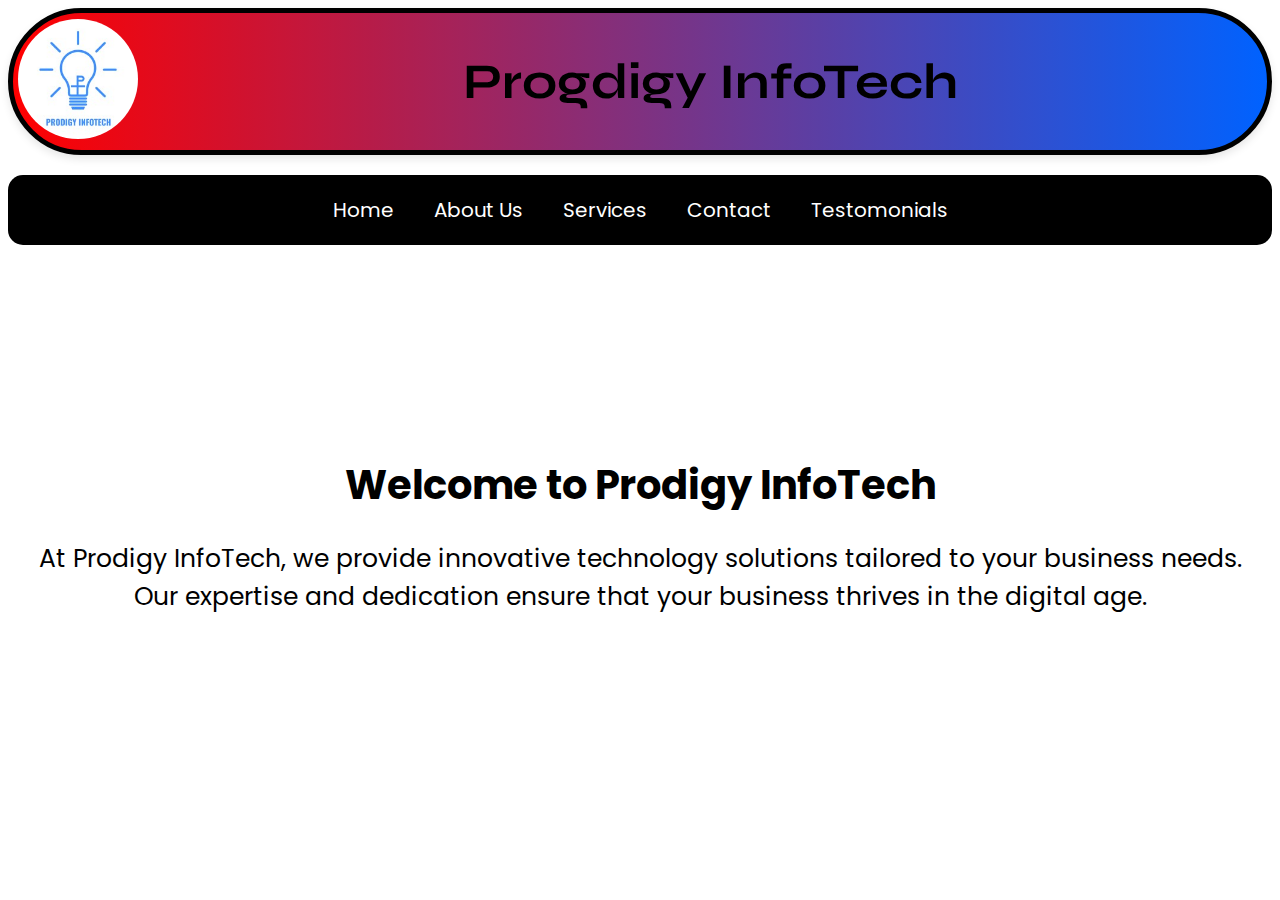
<file: PRODIGY_WD/PRODIGY_WD_01/index.html>
<!DOCTYPE html>
<html lang="en">
<head>
  <meta charset="UTF-8">
  <meta name="viewport" content="width=device-width, initial-scale=1.0">
  <title>About Prodigy InfoTech</title>
  <link rel="stylesheet" href="styles.css">
  <link rel="icon" href="images/prodigy_infotech_logo.jpeg">
</head>
<body>
  <div class="container">
    <div class="bg"></div>
    <header class="header_text">
    <div class="logo">
    <img src="images/prodigy_infotech_logo.jpeg" alt="logo">
    </div>
    <h1 class="title">Progdigy InfoTech</h1>
    </header>
    <nav class="nav">
    <ul>
      <li><a href="index.html">Home</a></li>
    <li><a href="about-us.html">About Us</a></li>
    <li><a href="services.html">Services</a></li>
    <li class="dropdown">
    <a href="#">Contact</a>
    <div class="dropdown-content">
    <a href="mailto:cchirag23cs@student.mes.ac.in">Email</a>
    <a href="#">Phone: 9786546786</a>
    <a href="#">Address: New Panvel, Maharashtra</a>
    </div>
    </li>
    <li><a href="testomonials.html">Testomonials</a></li>
    </ul>
    </nav>
    
    <main>
      <br><br><br><br><br><br>
      <section class="intro">
        <h2>Welcome to Prodigy InfoTech</h2>
        <p>At Prodigy InfoTech, we provide innovative technology solutions tailored to your business needs. Our expertise and dedication ensure that your business thrives in the digital age.</p>
</body>
</html>
</file>
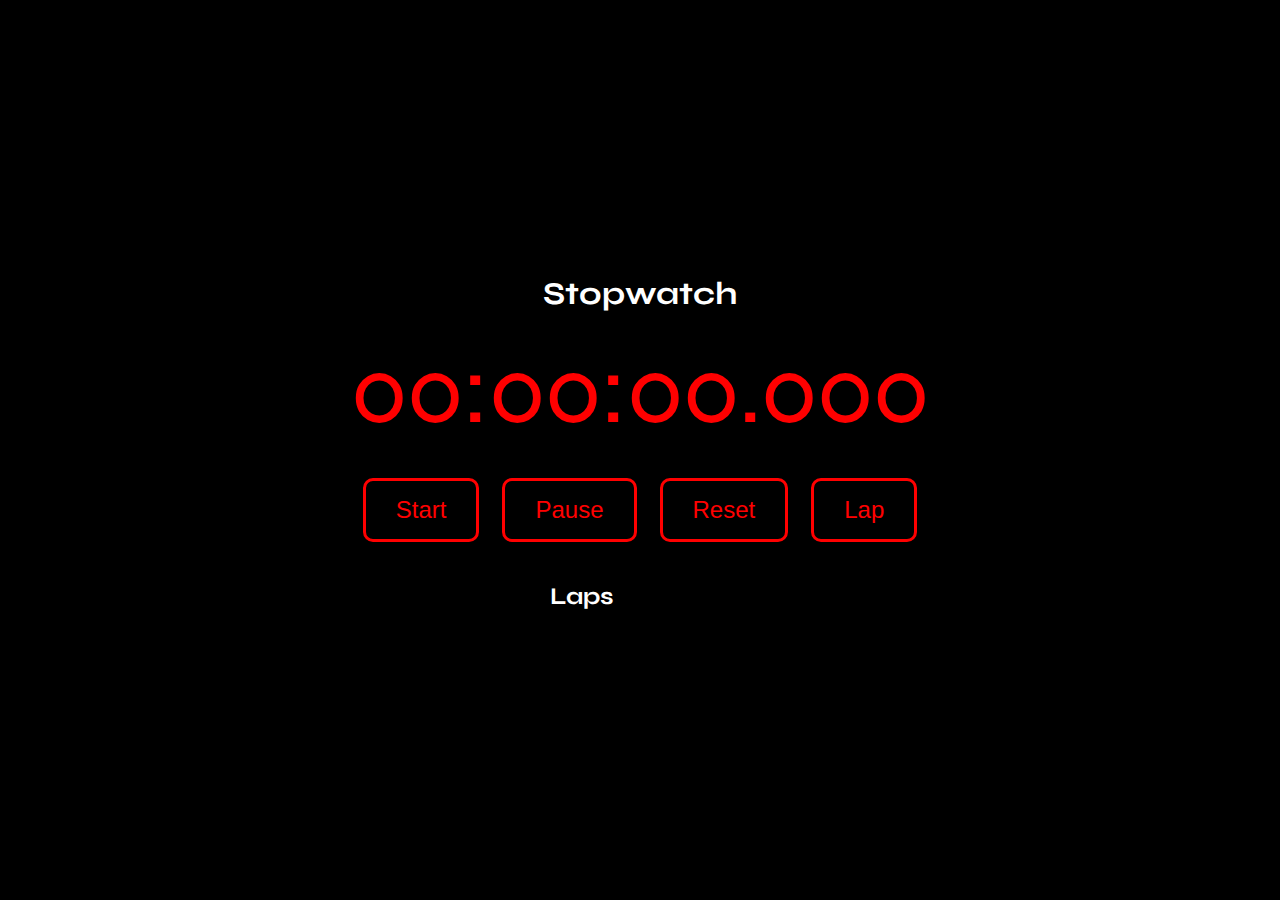
<file: PRODIGY_WD/PRODIGY_WD_02/index.html>
<!DOCTYPE html>
<html lang="en">
<head>
  <meta charset="UTF-8">
  <meta name="viewport" content="width=device-width, initial-scale=1.0">
  <title>Stopwatch with Laps</title>
  <link rel="stylesheet" href="styles.css">
</head>
<body>
  <div class="container">
    <h1>Stopwatch</h1>
    <div id="display">00:00:00.000</div>
    <div class="buttons">
      <button id="start">Start</button>
      <button id="pause">Pause</button>
      <button id="reset">Reset</button>
      <button id="lap">Lap</button>
    </div>
    <div class="laps">
      <h2>Laps</h2>
      <ul id="laps-list"></ul>
    </div>
  </div>
  <script src="script.js"></script>
</body>
</html>
</file>
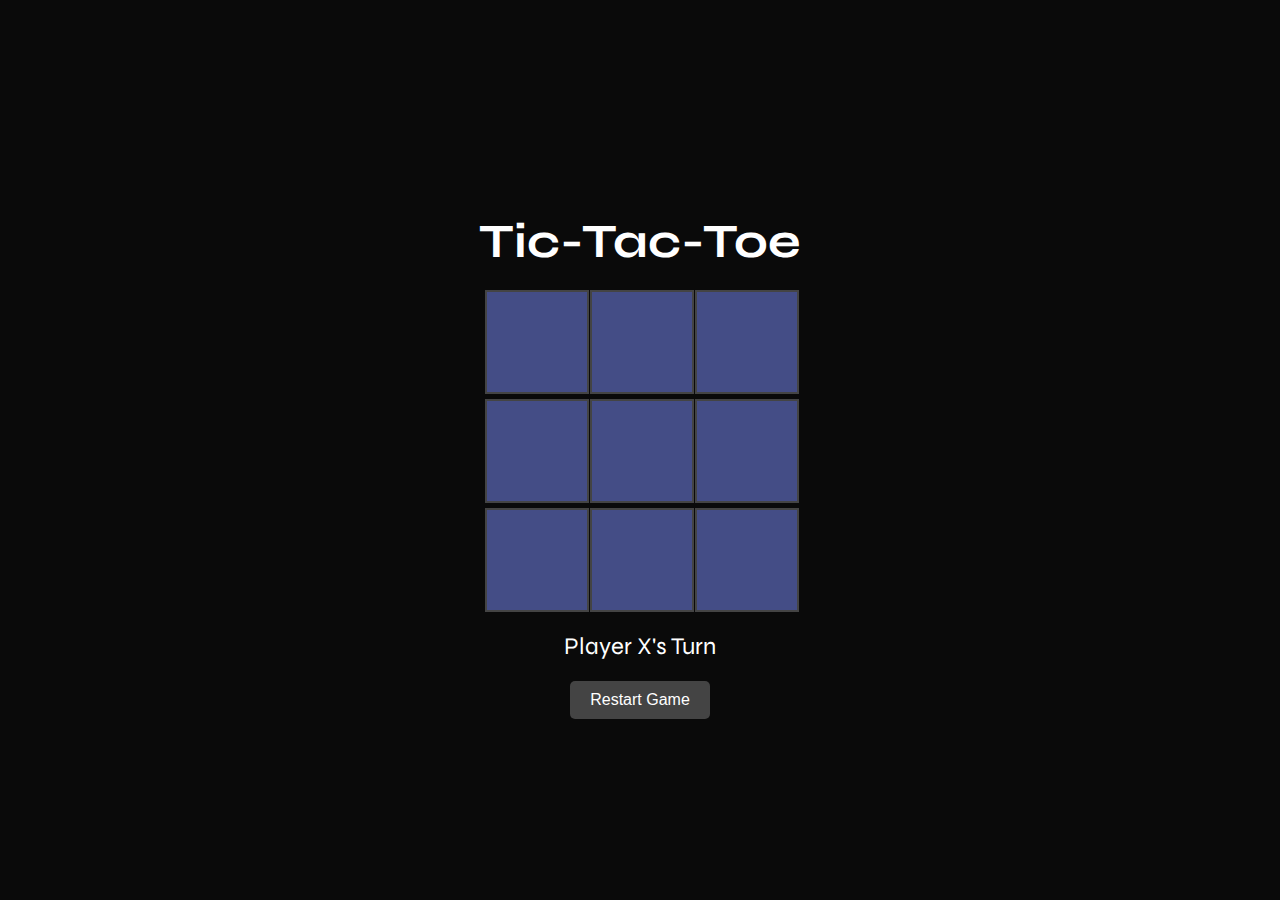
<file: PRODIGY_WD/PRODIGY_WD_03/index.html>
<!DOCTYPE html>
<html lang="en">
<head>
  <meta charset="UTF-8">
  <meta name="viewport" content="width=device-width, initial-scale=1.0">
  <title>Tic-Tac-Toe</title>
  <link rel="stylesheet" href="styles.css"> 
</head>
<body>
  <h1>Tic-Tac-Toe</h1>
  <div class="board" id="board"></div>
  <div class="status" id="status">Player X's Turn</div>
  <button id="reset">Restart Game</button>

  <script src="script.js"></script> 
</body>
</html>
</file>
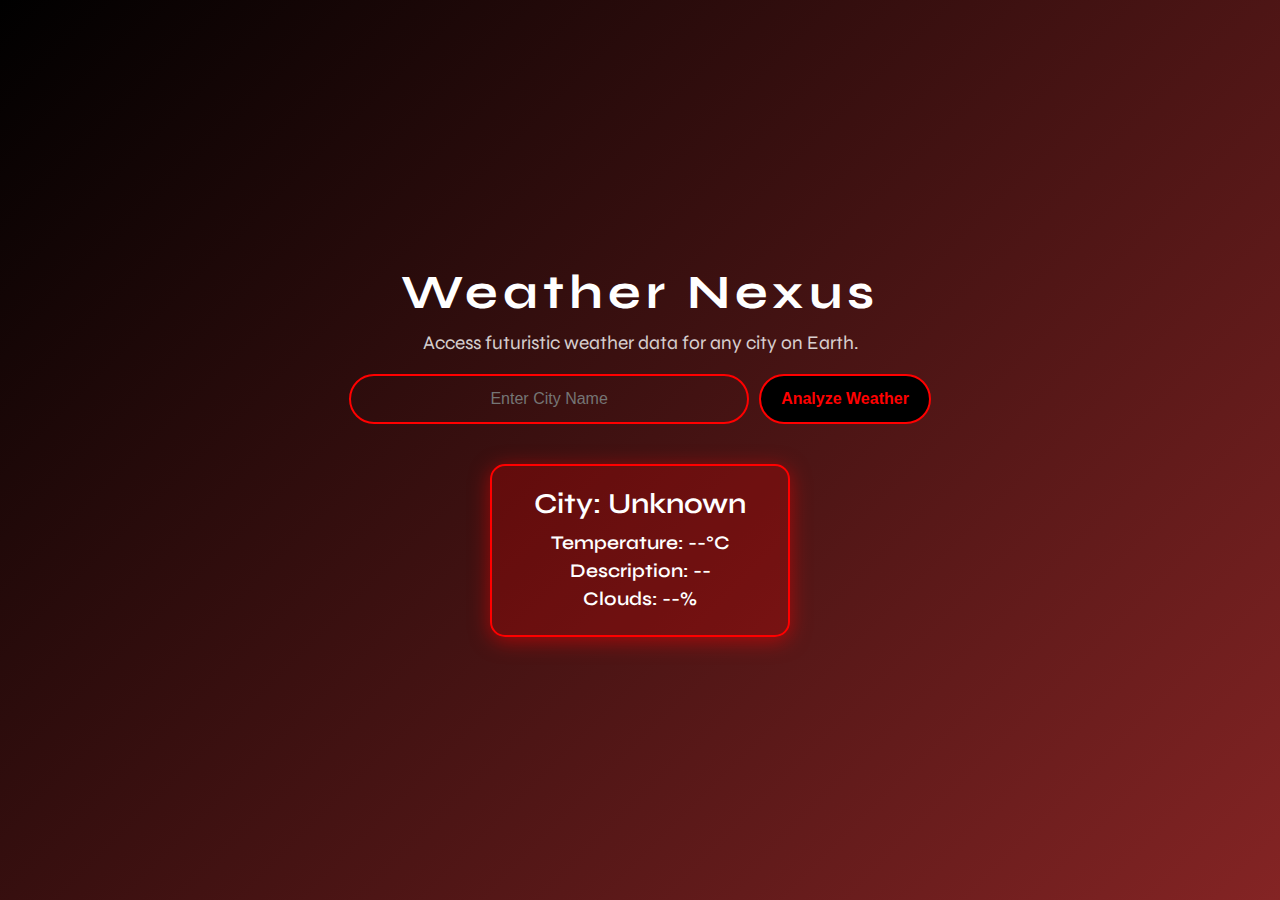
<file: PRODIGY_WD/PRODIGY_WD_05/index.html>
<!DOCTYPE html>
<html lang="en">
<head>
  <meta charset="UTF-8">
  <meta name="viewport" content="width=device-width, initial-scale=1.0">
  <meta http-equiv="X-UA-Compatible" content="ie=edge">
  <title>Weather App</title>
  <link rel="stylesheet" href="styles.css">
  <link href="https://fonts.googleapis.com/css2?family=Syne:wght@400..800&display=swap" rel="stylesheet">
</head>
<body>
  <div class="main">
    <div class="header">
      <h1>Weather Nexus</h1>
      <p>Access futuristic weather data for any city on Earth.</p>
    </div>
  
    <div class="input">
      <input type="text" placeholder="Enter City Name" class="input_text">
      <button class="submit">Analyze Weather</button>
    </div>
  </div>

  <div class="container">
    <div class="card">
      <h1 class="name" id="name">City: Unknown</h1>
      <p class="temp">Temperature: --°C</p>
      <p class="desc">Description: --</p>
      <p class="clouds">Clouds: --%</p>
    </div>
  </div>

  <script src="script.js"></script>
</body>
</html>
</file>
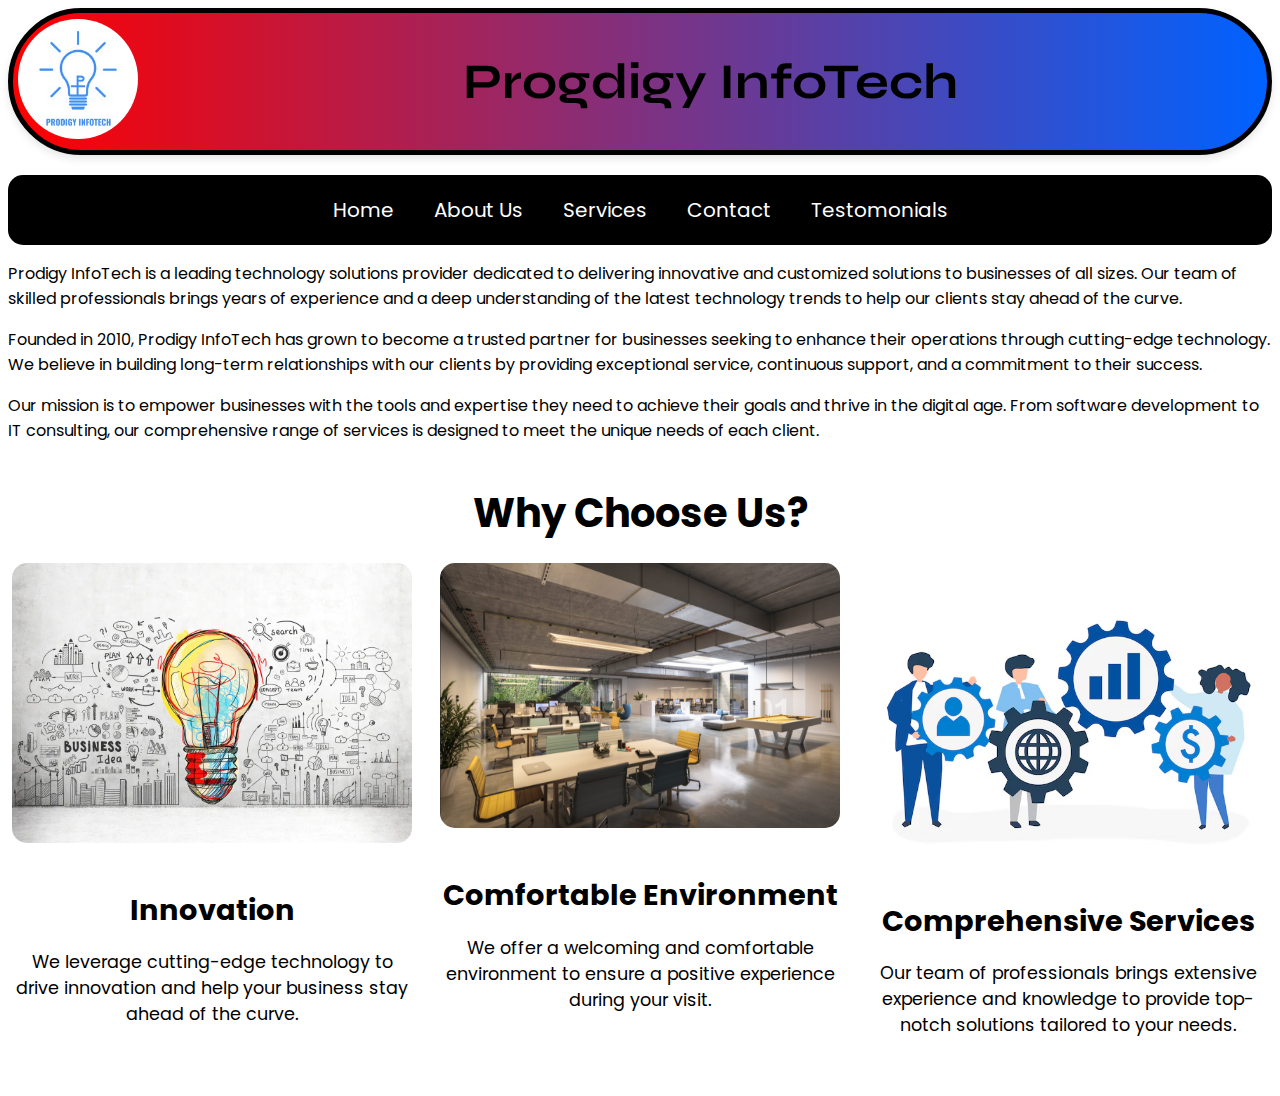
<file: PRODIGY_WD/PRODIGY_WD_01/about-us.html>
<!DOCTYPE html>
<html lang="en">
<head>
  <meta charset="UTF-8">
  <meta name="viewport" content="width=device-width, initial-scale=1.0">
  <title>About Prodigy InfoTech</title>
  <link rel="stylesheet" href="styles.css">
  <link rel="icon" href="images/prodigy_infotech_logo.jpeg">
</head>
<body>
  <div class="container">
    <div class="bg"></div>
    <header class="header_text">
    <div class="logo">
    <img src="images/prodigy_infotech_logo.jpeg" alt="logo">
    </div>
    <h1 class="title">Progdigy InfoTech</h1>
    </header>
    <nav class="nav">
    <ul>
      <li><a href="index.html">Home</a></li>
    <li><a href="about-us.html">About Us</a></li>
    <li><a href="services.html">Services</a></li>
    <li class="dropdown">
    <a href="#">Contact</a>
    <div class="dropdown-content">
    <a href="mailto:cchirag23cs@student.mes.ac.in">Email</a>
    <a href="#">Phone: 9786546786</a>
    <a href="#">Address: New Panvel, Maharashtra</a>
    </div>
    </li>
    <li><a href="testomonials.html">Testomonials</a></li>
    </ul>
    </nav>

    <p>Prodigy InfoTech is a leading technology solutions provider dedicated to delivering innovative and customized solutions to businesses of all sizes. Our team of skilled professionals brings years of experience and a deep understanding of the latest technology trends to help our clients stay ahead of the curve.</p>
    <p>Founded in 2010, Prodigy InfoTech has grown to become a trusted partner for businesses seeking to enhance their operations through cutting-edge technology. We believe in building long-term relationships with our clients by providing exceptional service, continuous support, and a commitment to their success.</p>
    <p>Our mission is to empower businesses with the tools and expertise they need to achieve their goals and thrive in the digital age. From software development to IT consulting, our comprehensive range of services is designed to meet the unique needs of each client.</p>

    
    <section class="why-choose-us">
        <h2>Why Choose Us?</h2>
        <div class="why-items">
          <div class="why-item">
            <img src="images/innovative.jpeg" alt="Innovation" class="why-img">
            <h3>Innovation</h3>
            <p>We leverage cutting-edge technology to drive innovation and help your business stay ahead of the curve.</p>
          </div>
          <div class="why-item">
            <img src="images/comfortable environment.png" alt="Customer Support" class="why-img">
            <h3>Comfortable Environment</h3>
            <p>We offer a welcoming and comfortable environment to ensure a positive experience during your visit.</p>
          </div>
          <div class="why-item">
            <img src="images/expertise.avif" alt="Expertise" class="why-img">
            <h3>Comprehensive Services</h3>
            <p>Our team of professionals brings extensive experience and knowledge to provide top-notch solutions tailored to your needs.</p>
          </div>
        </div>
      </section>
</file>
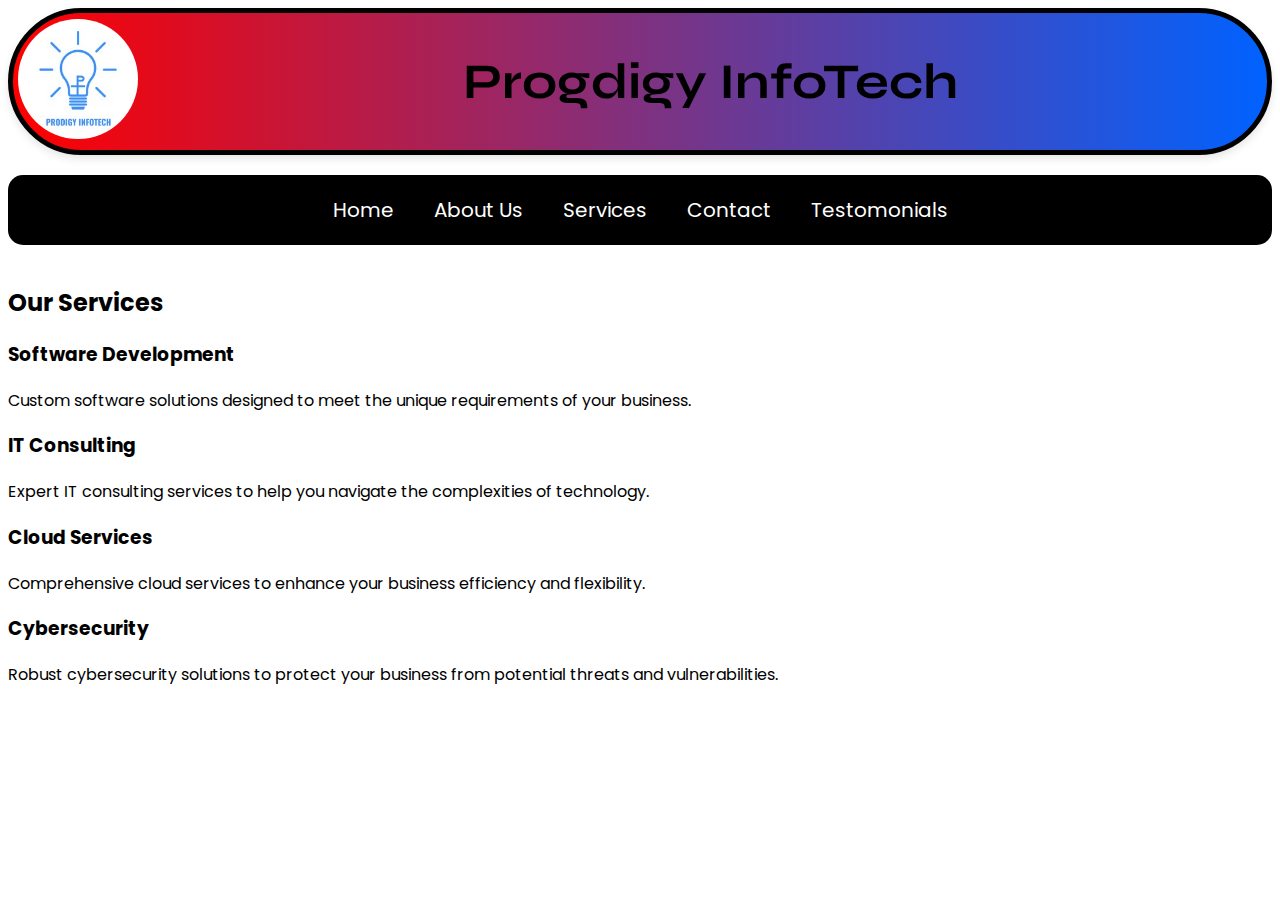
<file: PRODIGY_WD/PRODIGY_WD_01/services.html>
<!DOCTYPE html>
<html lang="en">
<head>
  <meta charset="UTF-8">
  <meta name="viewport" content="width=device-width, initial-scale=1.0">
  <title>About Prodigy InfoTech</title>
  <link rel="stylesheet" href="styles.css">
  <link rel="icon" href="images/prodigy_infotech_logo.jpeg">
</head>
<body>
  <div class="container">
    <div class="bg"></div>
    <header class="header_text">
    <div class="logo">
    <img src="images/prodigy_infotech_logo.jpeg" alt="logo">
    </div>
    <h1 class="title">Progdigy InfoTech</h1>
    </header>
    <nav class="nav">
    <ul>
      <li><a href="index.html">Home</a></li>
    <li><a href="about-us.html">About Us</a></li>
    <li><a href="services.html">Services</a></li>
    <li class="dropdown">
    <a href="#">Contact</a>
    <div class="dropdown-content">
    <a href="mailto:cchirag23cs@student.mes.ac.in">Email</a>
    <a href="#">Phone: 9786546786</a>
    <a href="#">Address: New Panvel, Maharashtra</a>
    </div>
    </li>
    <li><a href="testomonials.html">Testomonials</a></li>
    </ul>
    </nav>


    <section id="Services" class="services">
        <h2>Our Services</h2>
        <div class="service-items">
          <div class="service-item">
            <h3>Software Development</h3>
            <p>Custom software solutions designed to meet the unique requirements of your business.</p>
          </div>
          <div class="service-item">
            <h3>IT Consulting</h3>
            <p>Expert IT consulting services to help you navigate the complexities of technology.</p>
          </div>
          <div class="service-item">
            <h3>Cloud Services</h3>
            <p>Comprehensive cloud services to enhance your business efficiency and flexibility.</p>
          </div>
          <div class="service-item">
            <h3>Cybersecurity</h3>
            <p>Robust cybersecurity solutions to protect your business from potential threats and vulnerabilities.</p>
          </div>
        </div>
      </section>
</file>
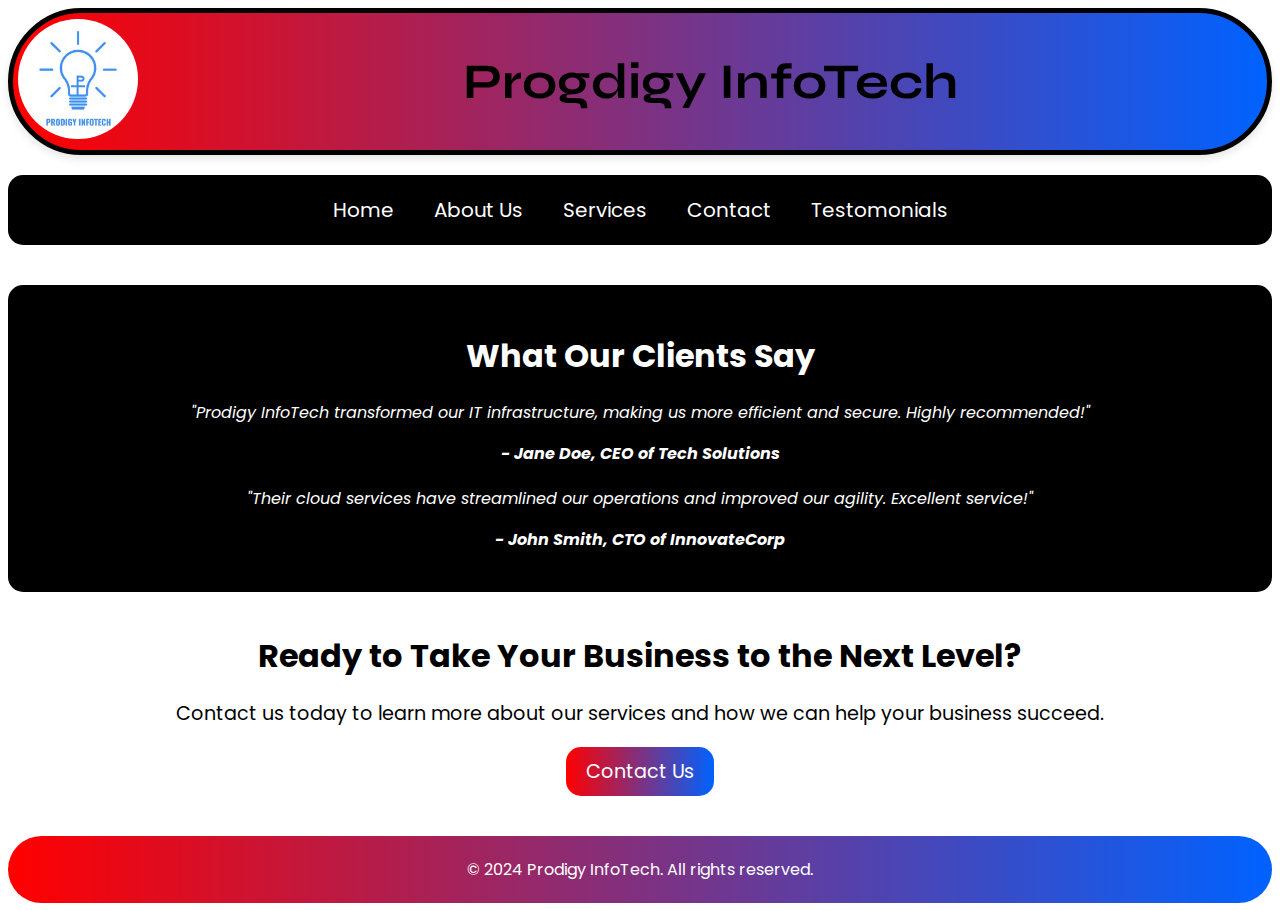
<file: PRODIGY_WD/PRODIGY_WD_01/testomonials.html>
<!DOCTYPE html>
<html lang="en">
<head>
  <meta charset="UTF-8">
  <meta name="viewport" content="width=device-width, initial-scale=1.0">
  <title>About Prodigy InfoTech</title>
  <link rel="stylesheet" href="styles.css">
  <link rel="icon" href="images/prodigy_infotech_logo.jpeg">
</head>
<body>
  <div class="container">
    <div class="bg"></div>
    <header class="header_text">
    <div class="logo">
    <img src="images/prodigy_infotech_logo.jpeg" alt="logo">
    </div>
    <h1 class="title">Progdigy InfoTech</h1>
    </header>
    <nav class="nav">
    <ul>
      <li><a href="index.html">Home</a></li>
    <li><a href="about-us.html">About Us</a></li>
    <li><a href="services.html">Services</a></li>
    <li class="dropdown">
    <a href="#">Contact</a>
    <div class="dropdown-content">
    <a href="mailto:cchirag23cs@student.mes.ac.in">Email</a>
    <a href="#">Phone: 9786546786</a>
    <a href="#">Address: New Panvel, Maharashtra</a>
    </div>
    </li>
    <li><a href="testomonials.html">Testomonials</a></li>
    </ul>
    </nav>


    <section id="Testimonials" class="testimonials">
        <h2>What Our Clients Say</h2>
        <div class="testimonial-item">
          <p>"Prodigy InfoTech transformed our IT infrastructure, making us more efficient and secure. Highly recommended!"</p>
          <span>- Jane Doe, CEO of Tech Solutions</span>
        </div>
        <div class="testimonial-item">
          <p>"Their cloud services have streamlined our operations and improved our agility. Excellent service!"</p>
          <span>- John Smith, CTO of InnovateCorp</span>
        </div>
      </section>

      <section class="cta">
        <h2>Ready to Take Your Business to the Next Level?</h2>
        <p>Contact us today to learn more about our services and how we can help your business succeed.</p>
        <a href="about-us.html" class="cta-button">Contact Us</a>
      </section>
    </main>

    <footer class="footer">
      <p>© 2024 Prodigy InfoTech. All rights reserved.</p>
    </footer>
  </div>
</file>
<file: PRODIGY_WD/PRODIGY_WD_01/styles.css>
@import url('https://fonts.googleapis.com/css2?family=Comic+Neue:ital,wght@0,300;0,400;0,700;1,300;1,400;1,700&display=swap');
@import url('https://fonts.googleapis.com/css2?family=Syne:wght@400..800&display=swap');
@import url('https://fonts.googleapis.com/css2?family=Poppins:ital,wght@0,100;0,200;0,300;0,400;0,500;0,600;0,700;0,800;0,900&display=swap');
body{
font-family: "Poppins", sans-serif;
}
.header_text {
display: flex;
align-items: center;
background: linear-gradient(90deg, #ff0000, #0062ff);
padding: 5px;
box-shadow: 0 4px 8px rgba(0, 0, 0, 0.1);
border-radius: 90px;

font-size: 20px;
color: white;
font-family: 'Syne';
border: 5px solid #000000;
}
.logo {
flex: 0 0 auto;
}
.logo img {
width: 120px;
border-radius: 50%;
}
.title {
flex: 1;
text-align: center;
font-size: 50px;
font-weight: bold;
color: #000000;
margin-left: 20px;
font-family: 'Syne';
}
.nav {
background-color: #000000;
padding: 10px 0;
border-radius: 15px;
margin-top: 20px;
font-size: 20px;
}
.nav ul {
list-style-type: none;
display: flex;
justify-content: center;
padding: 0;
margin: 0;
}
.nav ul li {
position: relative;
}
.nav a {
color: white;
text-decoration: none;
padding: 10px 20px;
display: block;
border-radius: 10px;
transition: background-color 0.3s;
}
.nav a:hover {
background-color: #ffffff;
color: #000000;
}
.dropdown-content {
display: none;
position: absolute;
background-color: #000000;
min-width: 200px;
box-shadow: 0 8px 16px rgba(0, 0, 0, 0.2);
border-radius: 10px;
z-index: 1;
}
.dropdown-content a {
color: white;
padding: 12px 16px;
text-decoration: none;
display: block;
text-align: left;
border-radius: 10px;
}
.dropdown:hover .dropdown-content {
display: block;
}
.dropdown-content a:hover {
background-color: #ffffff;
color: #000000;
}
main {
padding: 20px;
}
.intro {
text-align: center;
margin: 40px 0;
}
.intro h2 {
font-size: 2.5rem;
margin-bottom: 20px;
}
.intro p {
font-size: 25px;
color: #000000;
}
.intro-img {
width: 100%;
height: auto;
max-width: 800px;
border-radius: 15px;
margin-top: 20px;
}
.why-choose-us {
margin: 40px 0;
}
.why-choose-us h2 {
font-size: 2.5rem;
margin-bottom: 20px;
text-align: center;
}
.why-items {
display: flex;
flex-wrap: wrap;
justify-content: center;
gap: 20px;
}
.why-item {
flex: 1 1 30%;
text-align: center;
}
.why-img {
width: 100%;
height: auto;
max-width: 400px;
border-radius: 15px;
margin-bottom: 10px;
}
.why-item h3 {
font-size: 1.8rem;
margin-bottom: 10px;
}
.why-item p {
font-size: 1.1rem;
color: #000000;
}
.services {
margin: 40px 0;
}
.testimonials {
background-color: #000000;
padding: 20px;
border-radius: 15px;
margin: 40px 0;
color: white;
}
.testimonials h2 {
font-size: 2rem;
margin-bottom: 20px;
text-align: center;
}
.testimonial-item {
margin-bottom: 20px;
font-style: italic;
text-align: center;
}
.testimonial-item span {
display: block;
margin-top: 10px;
font-weight: bold;
color: #ffffff;
}
.cta {
text-align: center;
margin: 40px 0;
}
.cta h2 {
font-size: 2rem;
margin-bottom: 10px;
}
.cta p {
font-size: 1.2rem;
color: #000000;
}
.cta-button {
display: inline-block;
padding: 10px 20px;
font-size: 1.2rem;
color: #fff;
background: linear-gradient(90deg, #ff0000, #0062ff);
text-decoration: none;
border-radius: 15px;
transition: background-color 0.3s;
}
.footer {
text-align: center;
padding: 20px;
background: linear-gradient(90deg, #ff0000, #0062ff);
color: rgb(255, 255, 255);
margin-top: 40px;
padding: 5px;
border-radius: 90px;
}
.footer p {
font-size: 1rem;
}
</file>
<file: PRODIGY_WD/PRODIGY_WD_02/styles.css>
@import url('https://fonts.googleapis.com/css2?family=Syne:wght@400..800&display=swap');

body {
  font-family: 'Syne', sans-serif;
  background: black;
  color: white;
  text-align: center;
  margin: 0;
  padding: 0;
  height: 100vh;
  display: flex;
  flex-direction: column;
  justify-content: center;
  align-items: center;
}

h1, h2 {
  margin-bottom: 20px;
  color: white;
}

#display {
  font-size: 6rem; 
  color: red;
  transition: all 0.5s ease-in-out; 
}

.buttons {
  margin-top: 20px;
}

.buttons button {
  background: black;
  border: 3px solid red; 
  padding: 15px 30px;
  margin: 10px;
  font-size: 1.5rem; 
  border-radius: 10px;
  color: red;
  cursor: pointer;
  transition: background 0.3s, color 0.3s, transform 0.2s;
}

.buttons button:hover {
  background: red;
  color: black;
  transform: scale(1.1); 
}

.laps {
  margin-top: 30px;
  text-align: center;
  width: 80%;
}

.laps h2 {
  text-align: center;
}

.laps ul {
  list-style: none;
  padding: 0;
  max-height: 200px;
  overflow-y: auto;
  color: white;
}

.laps ul li {
  background: rgba(255, 0, 0, 0.2);
  margin: 5px 0;
  padding: 10px;
  border-radius: 5px;
  font-size: 1.2rem;
  color: white;
}
</file>
<file: PRODIGY_WD/PRODIGY_WD_03/styles.css>
@import url('https://fonts.googleapis.com/css2?family=Syne:wght@400..800&display=swap');

body {
  font-family: 'Syne', Arial, sans-serif; /* Apply Syne font */
  background-color: #0a0a0a; /* Darker background color for pitch-black look */
  color: white;
  display: flex;
  flex-direction: column;
  justify-content: center;
  align-items: center;
  height: 100vh;
  margin: 0;
}

h1 {
  font-size: 3rem;
  margin-bottom: 20px;
}

.board {
  display: grid;
  grid-template-columns: repeat(3, 100px);
  grid-gap: 5px;
}

.cell {
  width: 100px;
  height: 100px;
  background-color: #444d86;
  display: flex;
  justify-content: center;
  align-items: center;
  font-size: 2rem;
  font-weight: bold;
  border: 2px solid #444;
  cursor: pointer;
  color: white;
  transition: background-color 0.3s ease;
}

.cell:hover {
  background-color: #ff4d4d; /* Red color on hover */
}

.cell.taken {
  pointer-events: none;
  cursor: default;
}

.status {
  margin-top: 20px;
  font-size: 1.5rem;
}

button {
  margin-top: 20px;
  padding: 10px 20px;
  font-size: 1rem;
  color: white;
  background-color: #444;
  border: none;
  cursor: pointer;
  border-radius: 5px;
}

button:hover {
  background-color: #555;
}
</file>
<file: PRODIGY_WD/PRODIGY_WD_05/styles.css>
/* Import futuristic font */
@import url('https://fonts.googleapis.com/css2?family=Syne:wght@400..800&display=swap');

* {
  margin: 0;
  padding: 0;
  box-sizing: border-box;
}

body {
  font-family: "Syne", sans-serif;
  background: linear-gradient(135deg, black, rgb(132, 36, 36));
  min-height: 100vh;
  display: flex;
  flex-direction: column;
  justify-content: center;
  align-items: center;
  color: rgb(255, 255, 255);
  overflow: hidden;
}

.main {
  text-align: center;
  margin-bottom: 20px;
  animation: fadeIn 2s ease;
}

.header h1 {
  font-size: 3rem;
  font-weight: 700;
  letter-spacing: 5px;
  margin-bottom: 10px;
}

.header p {
  font-size: 1.2rem;
  font-weight: 400;
  margin-bottom: 20px;
  opacity: 0.8;
}

.input {
  display: flex;
  justify-content: center;
  gap: 10px;
  animation: pulse 1.5s infinite;
}

.input input[type="text"] {
  width: 400px;
  height: 50px;
  padding: 10px;
  border-radius: 25px;
  border: 2px solid red;
  font-size: 1rem;
  background: transparent;
  color: red;
  text-align: center;
  outline: none;
  transition: transform 0.3s, border-color 0.3s;
}

.input button {
  padding: 10px 20px;
  background: black;
  border: 2px solid red;
  border-radius: 25px;
  font-size: 1rem;
  color: red;
  cursor: pointer;
  font-weight: bold;
  transition: background 0.3s, color 0.3s, transform 0.3s;
}

.input button:hover {
  background: red;
  color: black;
  transform: scale(1.1);
}

.container {
  display: flex;
  justify-content: center;
  margin-top: 20px;
}

.card {
  background: rgba(255, 0, 0, 0.2);
  padding: 20px;
  border-radius: 15px;
  box-shadow: 0px 4px 20px rgba(255, 0, 0, 0.5);
  width: 300px;
  text-align: center;
  animation: popIn 1s ease;
  border: 2px solid red;
}

.card h1, .card p {
  font-weight: 600;
}

.card h1 {
  font-size: 1.8rem;
  margin-bottom: 10px;
}

.card p {
  font-size: 1.2rem;
  margin-bottom: 5px;
}

@keyframes fadeIn {
  from {
    opacity: 0;
  }
  to {
    opacity: 1;
  }
}

@keyframes popIn {
  from {
    transform: scale(0.9);
    opacity: 0;
  }
  to {
    transform: scale(1);
    opacity: 1;
  }
}

@keyframes pulse {
  0%, 100% {
    transform: scale(1);
  }
  50% {
    transform: scale(1.05);
  }
}
</file>
